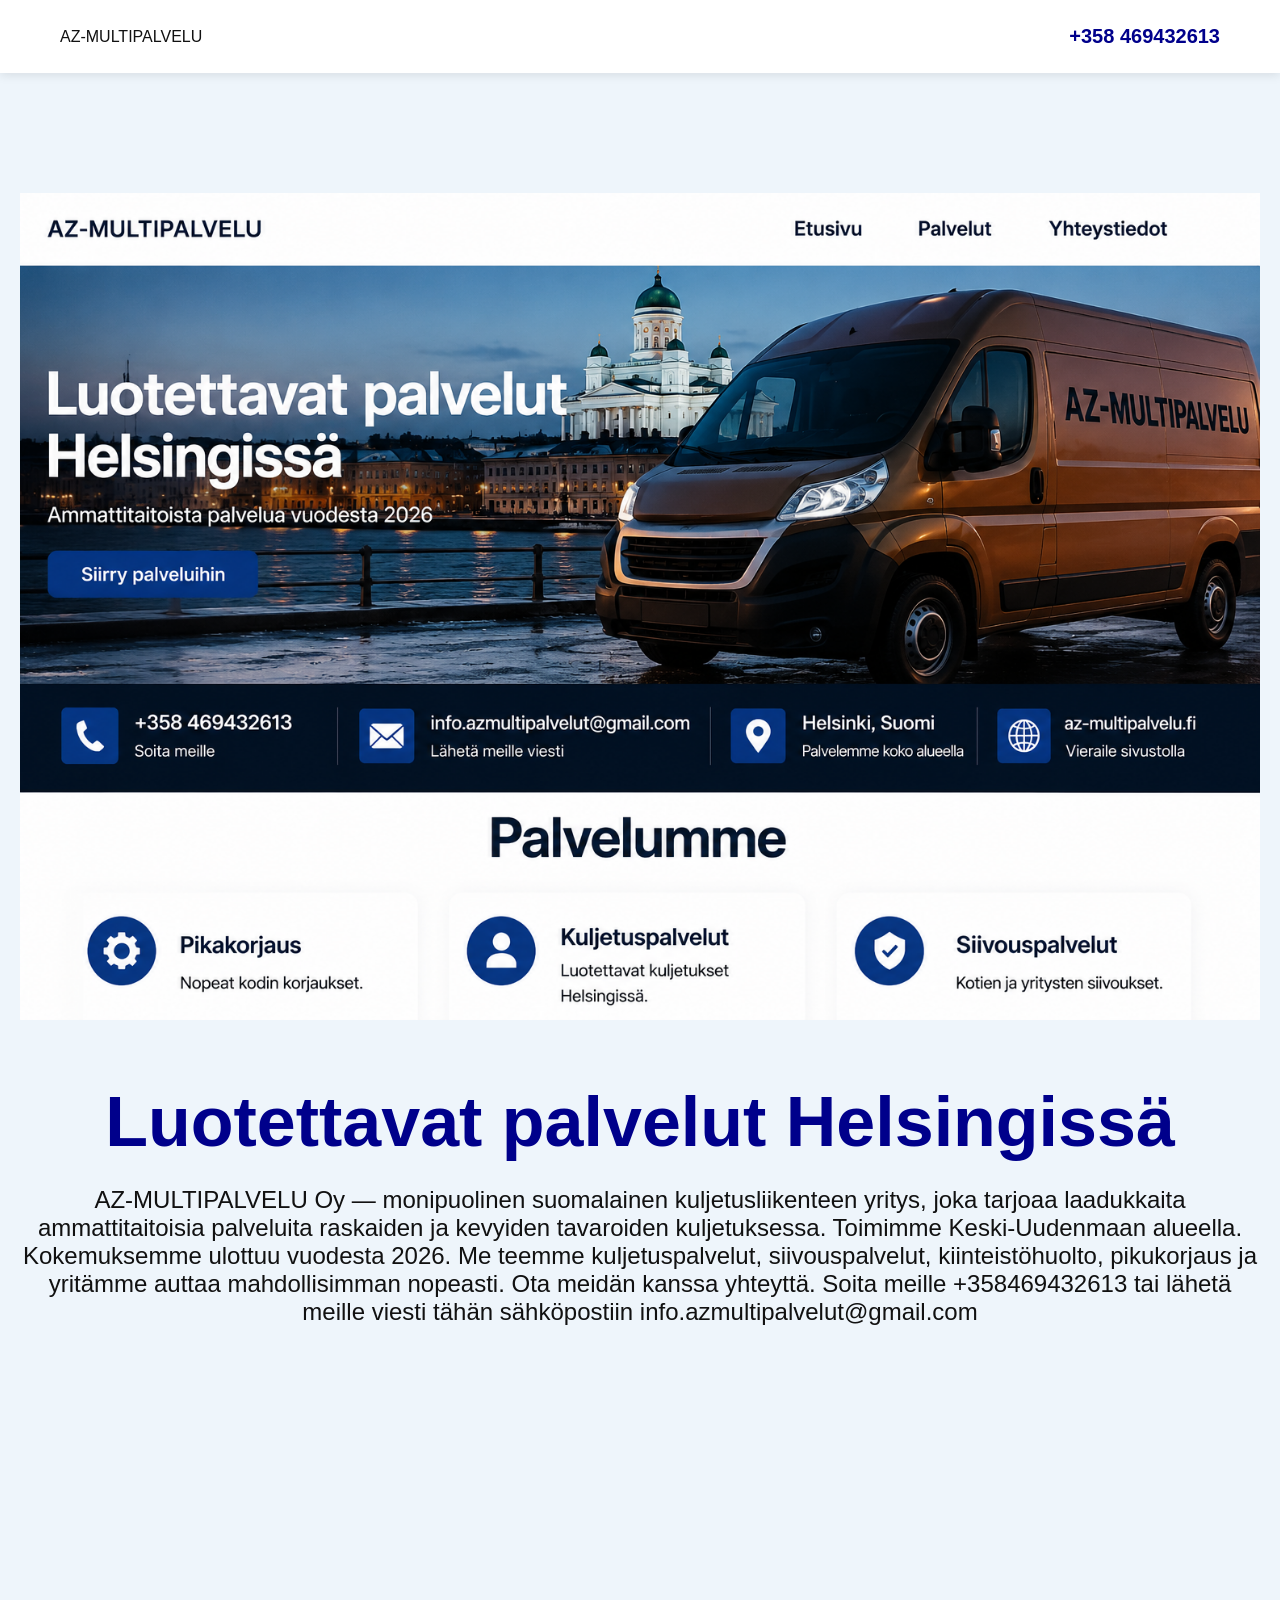
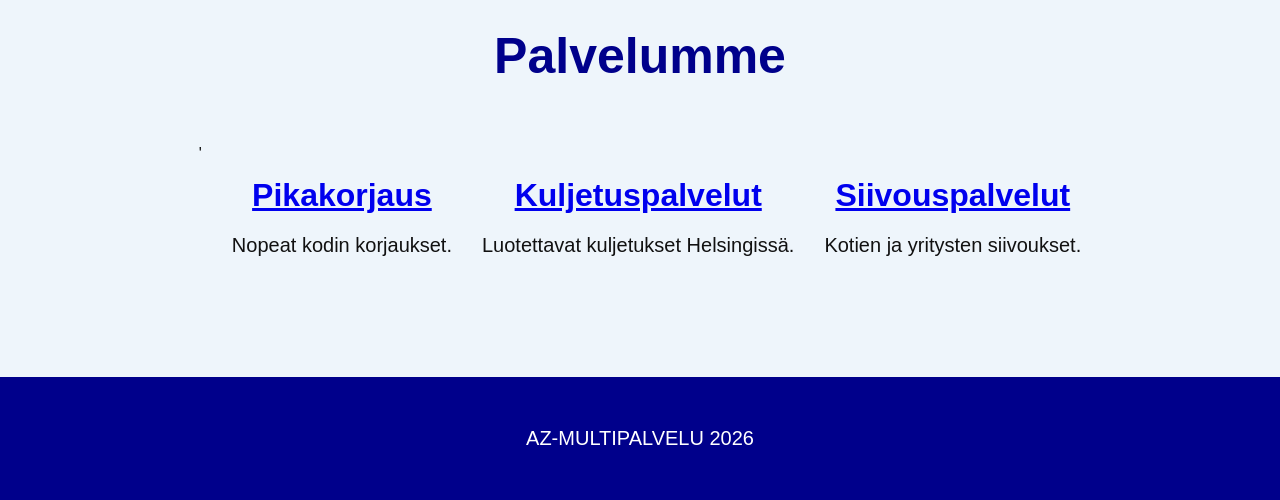
<file: index.html>
<!DOCTYPE html>
<html lang="fi">

<head>

<meta charset="UTF-8">

<meta name="viewport" content="width=device-width, initial-scale=1.0">

<title>AZ-MULTIPALVELU</title>

<link rel="stylesheet" href="style.css">

</head>

<body>

<header class="topbar">

<div class="logo">
AZ-MULTIPALVELU
</div>


<div class="phone">
+358 469432613
</div>

</header>

<section class="hero">
  <img src="file_0000000094bc71f495450f10d093b2bf.png" style="width:100%;">
<div class="hero-content">
<h1>Luotettavat palvelut Helsingissä</h1>

<p>
AZ-MULTIPALVELU Oy — monipuolinen suomalainen kuljetusliikenteen yritys, joka tarjoaa laadukkaita ammattitaitoisia palveluita raskaiden ja kevyiden tavaroiden kuljetuksessa. Toimimme  Keski-Uudenmaan alueella. Kokemuksemme ulottuu vuodesta 2026. Me teemme kuljetuspalvelut, siivouspalvelut, kiinteistöhuolto, pikukorjaus ja yritämme auttaa mahdollisimman nopeasti. Ota meidän kanssa yhteyttä. Soita meille +358469432613 tai lähetä meille viesti tähän sähköpostiin info.azmultipalvelut@gmail.com
</p>


</a>
</div>
</section>

<section class="services">

<h2>Palvelumme</h2>

<div class="cards">

'<div class="card">

<h3><a href="pikakorjaus.html">Pikakorjaus</a></h3>

<p>Nopeat kodin korjaukset.</p>

</div>
<div class="card">

<h3><a href="kuljetus.html">Kuljetuspalvelut</a></h3>

<p>Luotettavat kuljetukset Helsingissä.</p>

</div>

<div class="card">

<h3><a href="siivous.html">Siivouspalvelut</a></h3>

<p>Kotien ja yritysten siivoukset.</p>

</div>

</div>

</section>



<footer>

<p>AZ-MULTIPALVELU 2026</p>

</footer>

</body>

</html>
</file>
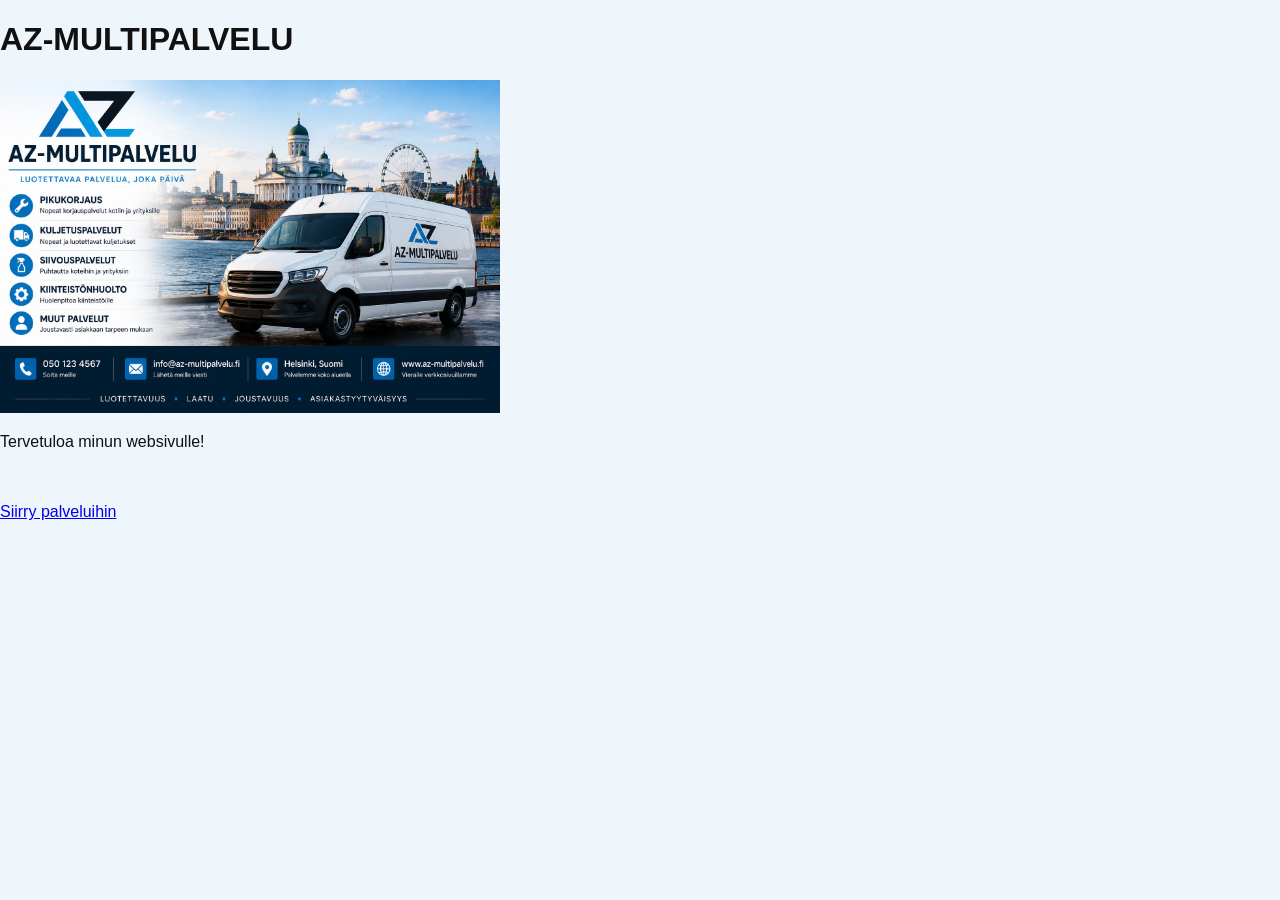
<file: AZMULTIPALVELU.html>
<!DOCTYPE html>
<html>
<head>
 <link rel="stylesheet" href="style.css">
    <title>AZ-MULTIPALVELU</title>
</head>

<body>
    <h1>AZ-MULTIPALVELU</h1>
 <img src="WhatsApp Image 2026-05-18 at 21.53.11.jpeg" width="500">
    <p>Tervetuloa minun websivulle!</p>

<br><br>

<a href="palvelut.html">
Siirry palveluihin
</a>

</body>
</file>
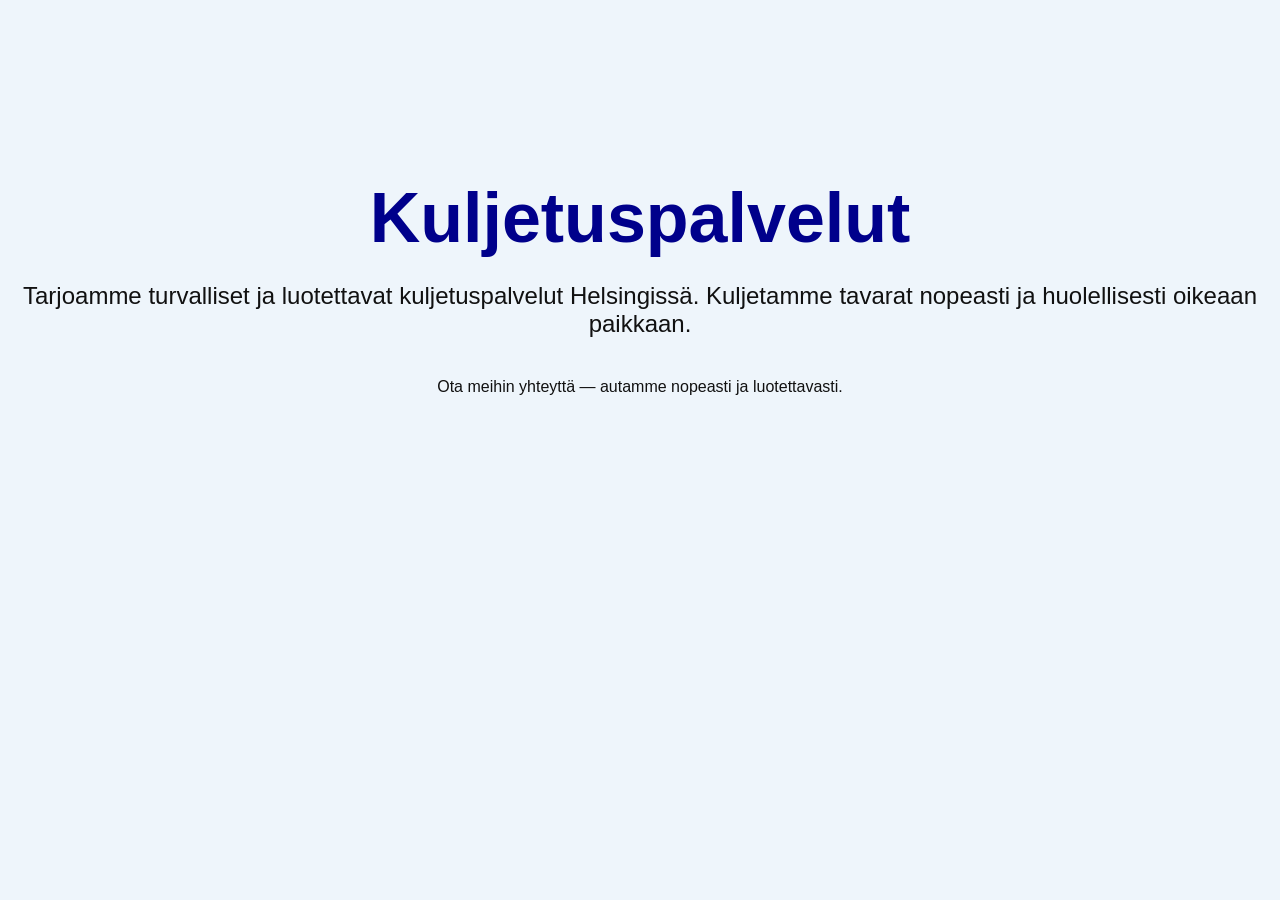
<file: kuljetus.html>
<!DOCTYPE html>
<html lang="fi">

<head>
<meta charset="UTF-8">
<title>Kuljetuspalvelut</title>
<link rel="stylesheet" href="style.css">
</head>

<body>

<section class="hero">

<h1>Kuljetuspalvelut</h1>

<p>
Tarjoamme turvalliset ja luotettavat kuljetuspalvelut Helsingissä.
Kuljetamme tavarat nopeasti ja huolellisesti oikeaan paikkaan.
</p>

<div class="bottom">
Ota meihin yhteyttä — autamme nopeasti ja luotettavasti.
</div>

</section>

</body>
</html>
</file>
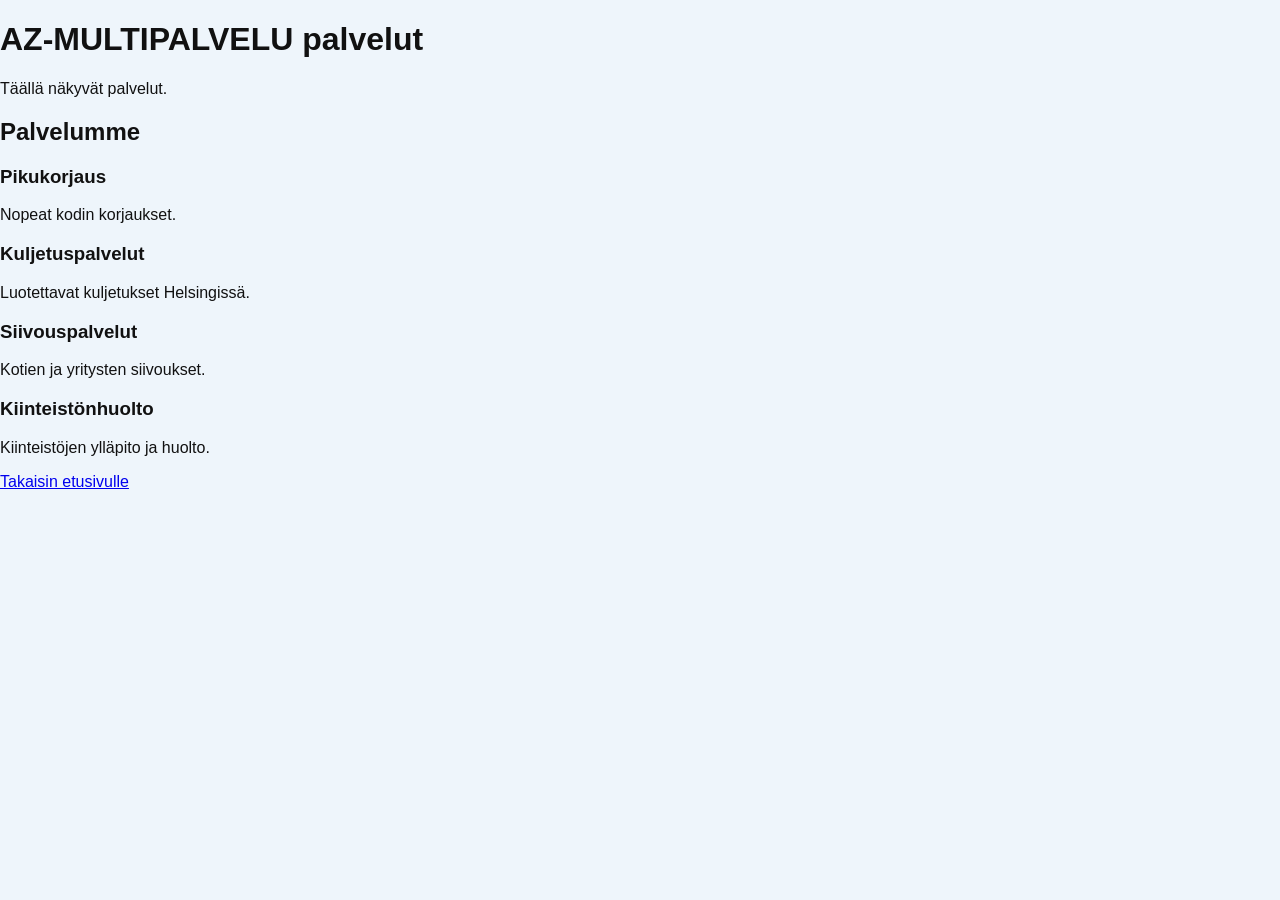
<file: PALVELUT.html>
<!DOCTYPE html>
<html>
<head>
    <title>Palvelut</title>
</head>
<link rel="stylesheet" href="style.css">
<body>

<h1>AZ-MULTIPALVELU palvelut</h1>

<p>Täällä näkyvät palvelut.</p>
<h2>Palvelumme</h2>

<div>
  <h3>Pikukorjaus</h3>
  <p>Nopeat kodin korjaukset.</p>
</div>

<div>
  <h3>Kuljetuspalvelut</h3>
  <p>Luotettavat kuljetukset Helsingissä.</p>
</div>

<div>
  <h3>Siivouspalvelut</h3>
  <p>Kotien ja yritysten siivoukset.</p>
</div>

<div>
  <h3>Kiinteistönhuolto</h3>
  <p>Kiinteistöjen ylläpito ja huolto.</p>
</div>
<a href="index.html">
Takaisin etusivulle
</a>

</body>
</html>
</file>
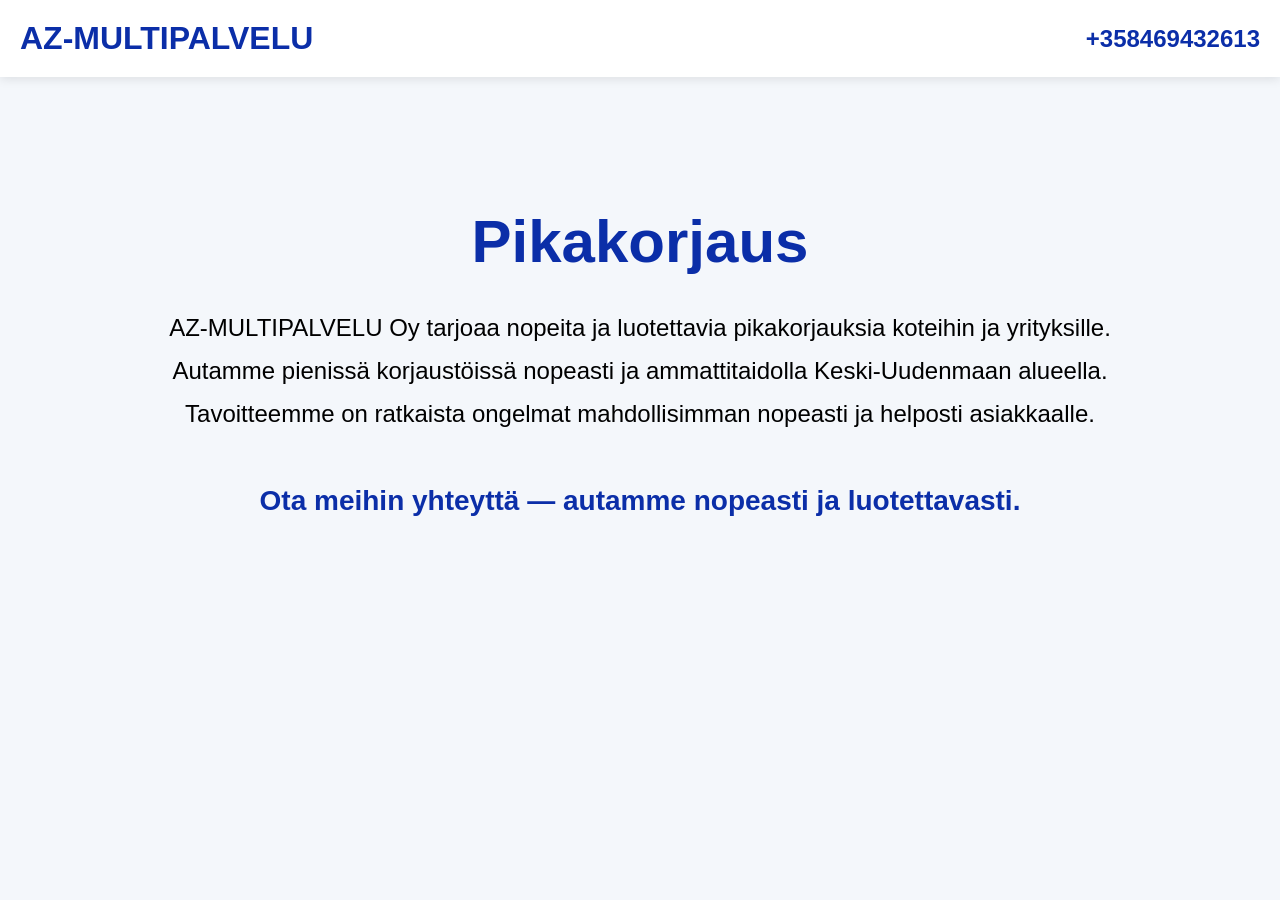
<file: pikakorjaus.html>
<!DOCTYPE html>
<html lang="fi">
<head>
<meta charset="UTF-8">
<meta name="viewport" content="width=device-width, initial-scale=1.0">
<title>Pikakorjaus | AZ-MULTIPALVELU</title>

<style>

body{
font-family: Arial;
margin:0;
padding:0;
background:#f4f7fb;
}

header{
background:white;
padding:20px;
display:flex;
justify-content:space-between;
align-items:center;
box-shadow:0 2px 10px rgba(0,0,0,0.1);
}

.logo{
font-size:32px;
font-weight:bold;
color:#0b2ea8;
}

.phone{
font-size:24px;
font-weight:bold;
color:#0b2ea8;
}

.hero{
padding:80px 20px;
text-align:center;
}

.hero h1{
font-size:60px;
color:#0b2ea8;
margin-bottom:30px;
}

.hero p{
font-size:24px;
max-width:1000px;
margin:auto;
line-height:1.8;
}

.bottom{
margin-top:50px;
font-size:28px;
font-weight:bold;
color:#0b2ea8;
}

</style>
</head>

<body>

<header>

<div class="logo">
AZ-MULTIPALVELU
</div>

<div class="phone">
+358469432613
</div>

</header>

<section class="hero">

<h1>Pikakorjaus</h1>

<p>
AZ-MULTIPALVELU Oy tarjoaa nopeita ja luotettavia pikakorjauksia koteihin ja yrityksille.
Autamme pienissä korjaustöissä nopeasti ja ammattitaidolla Keski-Uudenmaan alueella.
Tavoitteemme on ratkaista ongelmat mahdollisimman nopeasti ja helposti asiakkaalle.
</p>

<div class="bottom">
Ota meihin yhteyttä — autamme nopeasti ja luotettavasti.
</div>

</section>

</body>
</html>
</file>
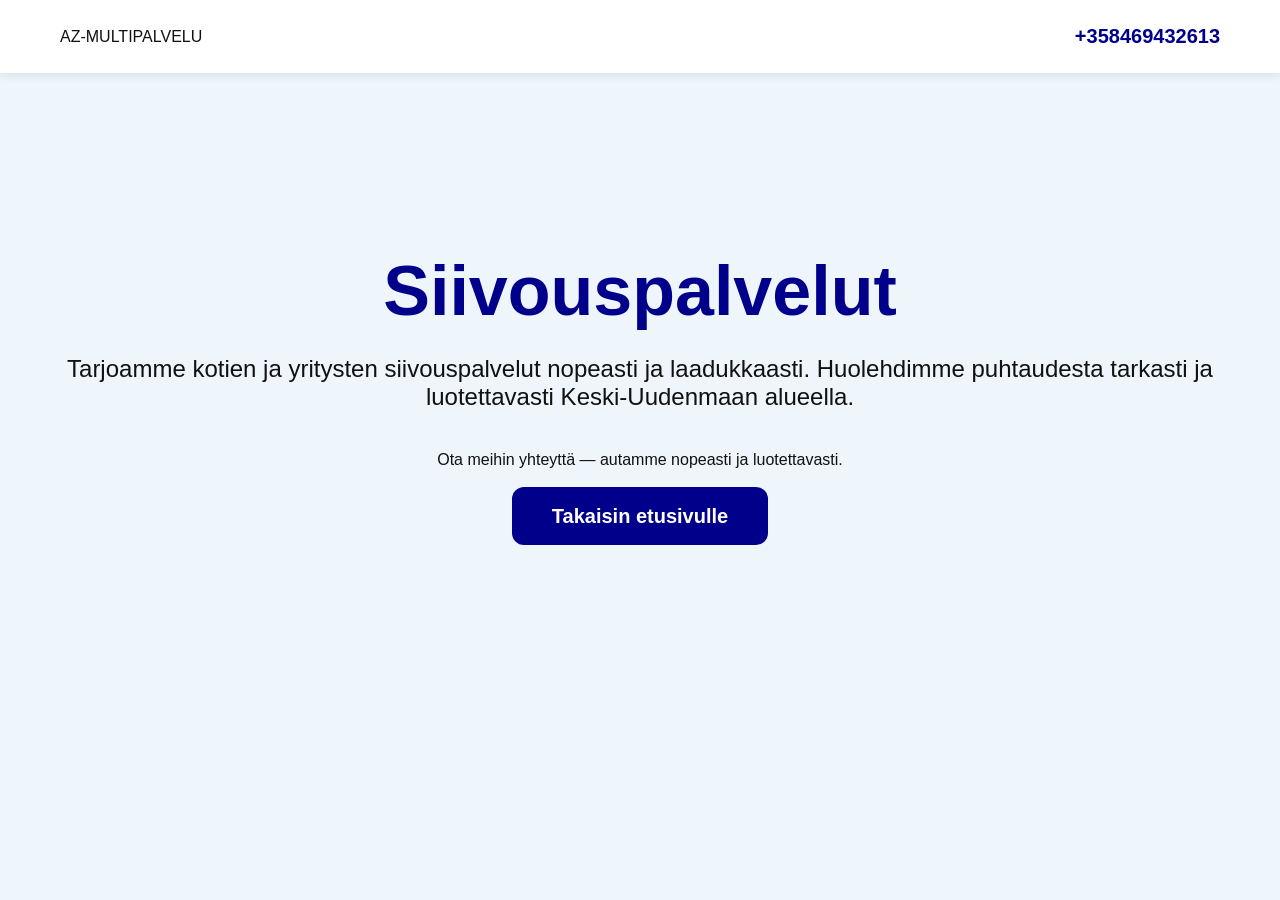
<file: siivous.html>
<!DOCTYPE html>
<html lang="fi">

<head>

<meta charset="UTF-8">

<meta name="viewport" content="width=device-width, initial-scale=1.0">

<title>Siivouspalvelut | AZ-MULTIPALVELU</title>

<link rel="stylesheet" href="style.css">

</head>

<body>

<header class="topbar">

<div class="logo">
AZ-MULTIPALVELU
</div>

<div class="phone">
+358469432613
</div>

</header>

<section class="hero">

<h1>Siivouspalvelut</h1>

<p>
Tarjoamme kotien ja yritysten siivouspalvelut nopeasti ja laadukkaasti.
Huolehdimme puhtaudesta tarkasti ja luotettavasti Keski-Uudenmaan alueella.
</p>

<div class="bottom">
Ota meihin yhteyttä — autamme nopeasti ja luotettavasti.
</div>

<br><br>

<a href="index.html" class="btn">
Takaisin etusivulle
</a>

</section>

</body>

</html>
</file>
<file: style.css>
body{
margin:0;
font-family:Arial;
background:#eef5fb;
color:#111;
}

.topbar{
display:flex;
justify-content:space-between;
align-items:center;
padding:25px 60px;
background:white;
box-shadow:0 2px 10px rgba(0,0,0,0.1);
position:sticky;
top:0;
}

logo img{
height:50px;
}

.menu a{
margin:0 15px;
text-decoration:none;
color:black;
font-weight:bold;
font-size:18px;
}

.phone{
font-size:20px;
font-weight:bold;
color:darkblue;
}

.hero{
text-align:center;
padding:120px 20px;
display:block;
}

.hero h1{
font-size:70px;
color:darkblue;
margin-bottom:20px;
}

.hero p{
font-size:24px;
margin-bottom:40px;
}

.btn{
background:darkblue;
color:white;
padding:18px 40px;
border-radius:12px;
text-decoration:none;
font-size:20px;
font-weight:bold;
}

.about{
padding:80px 100px;
background:white;
text-align:center;
}

.about h2{
font-size:50px;
margin-bottom:30px;
color:darkblue;
}

.about p{
font-size:22px;
line-height:1.8;
max-width:1000px;
margin:auto;
}

.services{
padding:100px 20px;
text-align:center;
}

.services h2{
font-size:50px;
color:darkblue;
margin-bottom:60px;
}

.cards{
display:flex;
justify-content:center;
gap:30px;
flex-wrap:wrap;
align-items:flex-start;
}
display:grid;
grid-template-columns:repeat(auto-fit,minmax(300px,1fr));
gap:40px;
max-width:1300px;
margin:auto;
}


.card{
background:white;
padding:40px;
border-radius:20px;
width:300px;
text-align:center;
}
}

.card:hover{
transform:translateY(-10px);
}

.card h3{
font-size:32px;
margin-bottom:20px;
color:darkblue;
}

.card p{
font-size:20px;
}

.contact{
padding:100px 20px;
background:white;
text-align:center;
}

.contact h2{
font-size:55px;
margin-bottom:20px;
}

.contact p{
font-size:22px;
margin-bottom:40px;
}

.contact input{
display:block;
width:80%;
max-width:600px;
margin:20px auto;
padding:20px;
font-size:20px;
border-radius:12px;
border:1px solid #ccc;
}

.contact button{
padding:20px 50px;
font-size:22px;
background:darkblue;
color:white;
border:none;
border-radius:12px;
cursor:pointer;
}

footer{
background:darkblue;
color:white;
text-align:center;
padding:30px;
font-size:20px;
}
</file>
